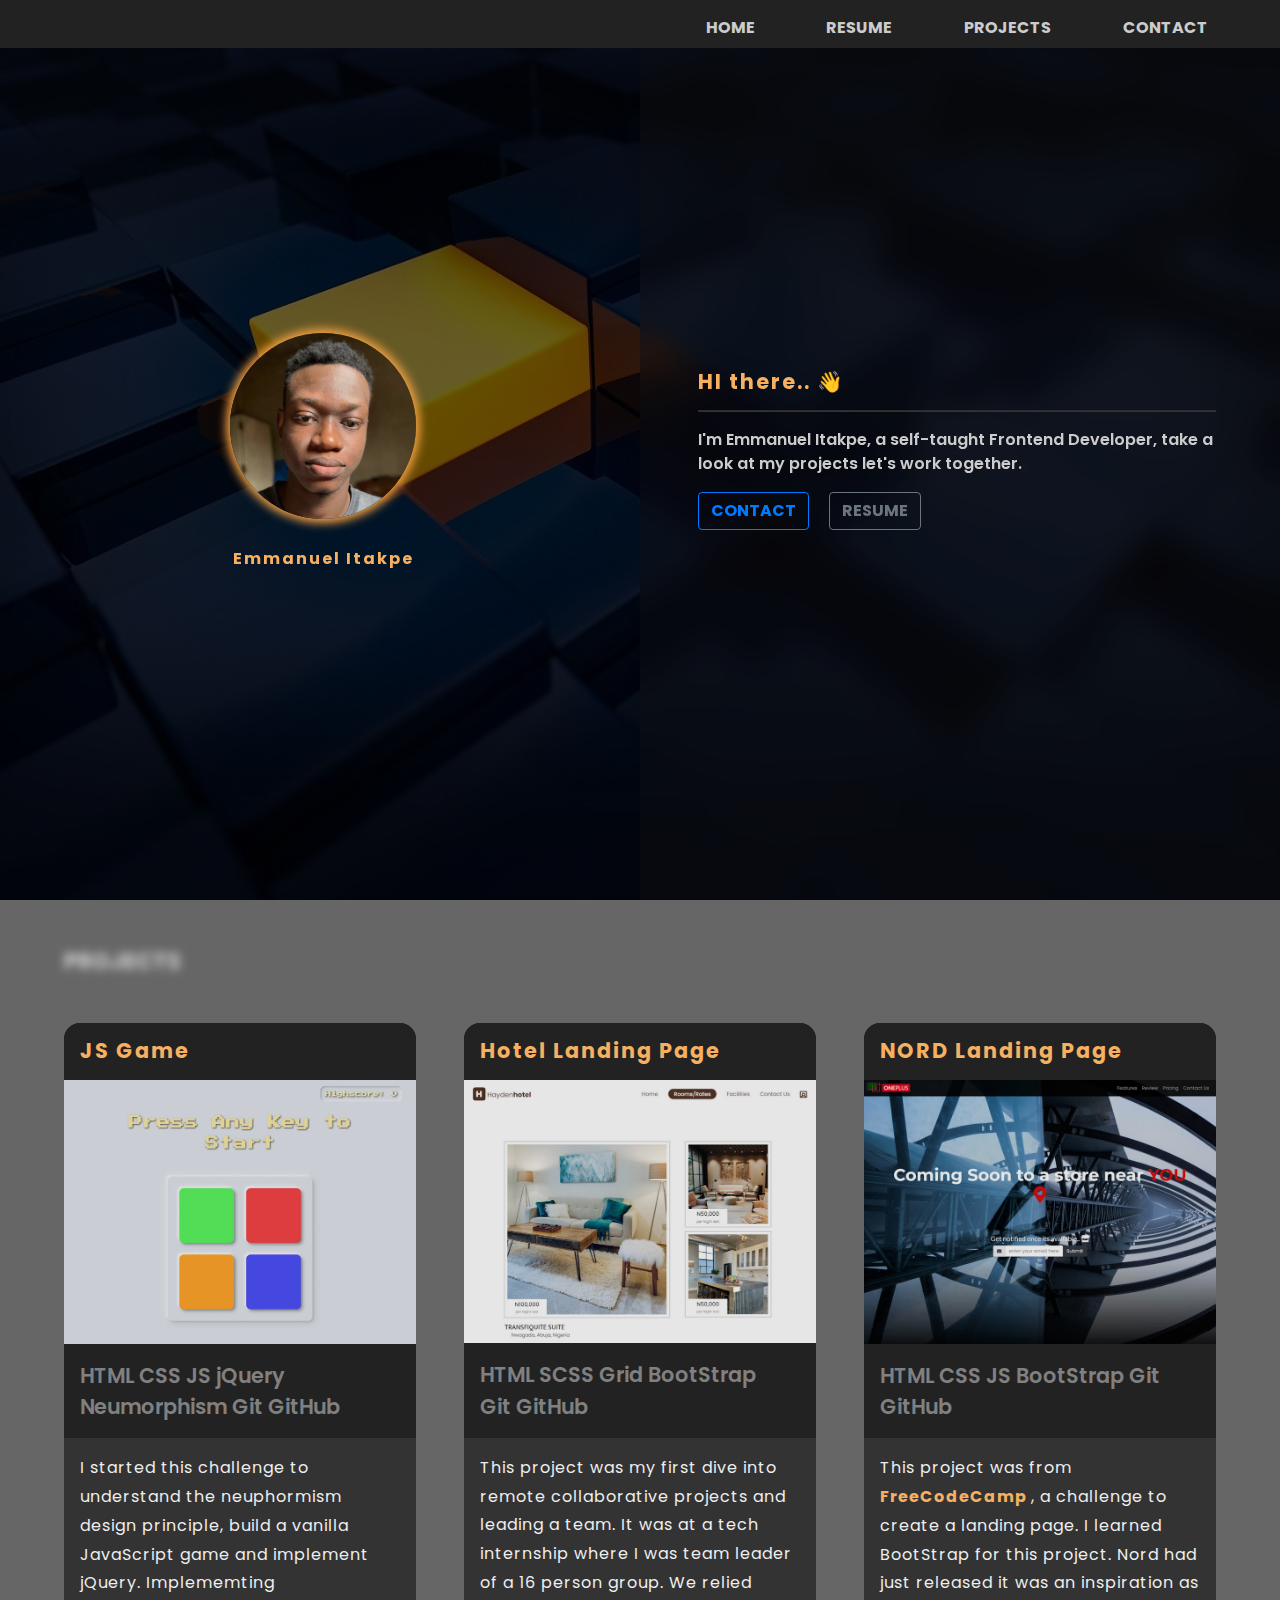
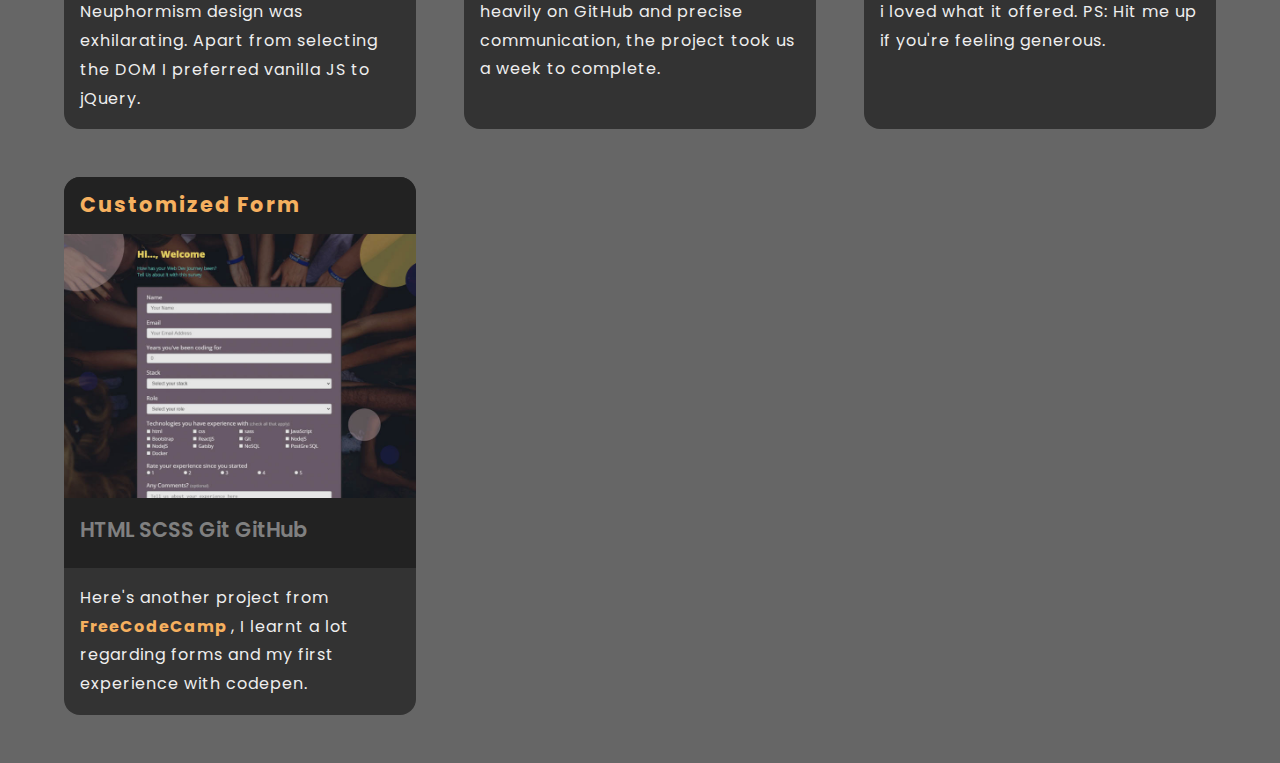
<file: index.html>
<!DOCTYPE html>
<html lang="en">
  <head>
    <meta charset="UTF-8" />
    <meta name="viewport" content="width=device-width, initial-scale=1.0" />
    <link href="https://fonts.googleapis.com/css2?family=Lato:ital,wght@0,100;0,300;0,400;0,700;0,900;1,300;1,400;1,700;1,900&family=Montserrat:ital,wght@0,100;0,200;0,300;0,400;0,500;0,600;0,700;0,800;0,900;1,100;1,200;1,300;1,400;1,500;1,600;1,700;1,800;1,900&family=Open+Sans:ital,wght@0,300;0,400;0,600;0,700;0,800;1,300;1,400;1,600;1,700;1,800&family=Poppins:ital,wght@0,100;0,200;0,300;0,400;0,500;0,600;0,700;0,800;0,900;1,100;1,200;1,300;1,400;1,500;1,600;1,700;1,800;1,900&family=Roboto:ital,wght@0,100;0,300;0,400;0,500;0,700;0,900;1,100;1,300;1,400;1,500;1,700;1,900&display=swap" rel="stylesheet" />

    <!-- Font Awesome -->
    <link rel="stylesheet" href="https://use.fontawesome.com/releases/v5.14.0/css/all.css" integrity="sha384-HzLeBuhoNPvSl5KYnjx0BT+WB0QEEqLprO+NBkkk5gbc67FTaL7XIGa2w1L0Xbgc" crossorigin="anonymous" />
    <!-- BootStrap -->

    <link rel="stylesheet" href="https://stackpath.bootstrapcdn.com/bootstrap/4.5.2/css/bootstrap.min.css" integrity="sha384-JcKb8q3iqJ61gNV9KGb8thSsNjpSL0n8PARn9HuZOnIxN0hoP+VmmDGMN5t9UJ0Z" crossorigin="anonymous" />
    <link rel="stylesheet" href="css/home.css" />

    <title>Single Page Resume</title>
  </head>
  <body id="bg-img" class="dark">
    <div class="header-bg"></div>
    <header id="navigation">
      <div class="myContainer">
        <button class="nav-toggle" aria-label="open navigation">
          <span class="hamburger"></span>
        </button>
        <nav class="nav-element">
          <ul class="nav-list">
            <li class="nav-item">
              <a href="" class="nav-link">Home</a>
            </li>
            <li class="nav-item">
              <a href="" class="nav-link">Resume</a>
            </li>
            <li class="nav-item">
              <a href="" class="nav-link">Projects</a>
            </li>
            <li class="nav-item">
              <a href="" class="nav-link">Contact</a>
            </li>
          </ul>
        </nav>
      </div>
    </header>

    <section id="start" class="myContainer">
      <div class="start-info">
        <div class="profile-left">
          <div class="image-container">
            <div class="profile-image"></div>
            <h3 class="profile-image-name title-1">Emmanuel Itakpe</h3>
          </div>
        </div>
        <div class="profile-info">
          <div>
            <h3 class="profile-info-header title-1">HI there.. 👋</h3>

            <hr />
            <p class="profile-info-text"><span class="tl-text"> I'm Emmanuel Itakpe, a self-taught Frontend Developer, take a look at my projects let's work together. </span></p>

            <a type="button" class="btn btn-outline-primary">CONTACT</a>
            <a type="button" class="btn btn-outline-secondary ml-3">RESUME</a>
          </div>
        </div>
      </div>
    </section>

    <section id="projects">
      <div class="myContainer">
        <h2 class="section-title">
          PROJECTS<span><i class="fas fa-tasks"></i></span>
        </h2>

        <div class="projects-grid">
          <div class="project-item">
            <h4 class="title title-1">JS Game</h4>
            <div class="project-image">
              <img src="/images/projects/jsGame_edited.jpg" alt="" />
            </div>
            <div class="project-info">
              <div class="project-info-stack title">
                <div class="stacksss">HTML CSS JS jQuery Neumorphism Git GitHub</div>
                <div class="links">
                  <a href="https://github.com/Emmanuel-Develops/javascript_simon_game" target="_blank"><i class="fab fa-github icons"></i></a>
                  <a href="https://emmanuel-develops.github.io/javascript_simon_game/" target="_blank"><i class="fas fa-external-link-square-alt icons"></i></a>
                </div>
              </div>
              <div class="project-info-text">I started this challenge to understand the neuphormism design principle, build a vanilla JavaScript game and implement jQuery. Implememting Neuphormism design was exhilarating. Apart from selecting the DOM I preferred vanilla JS to jQuery.</div>
            </div>
          </div>

          <div class="project-item">
            <h4 class="title title-1">Hotel Landing Page</h4>
            <div class="project-image">
              <img src="/images/projects/hotel_edited2.jpg" alt="" />
            </div>
            <div class="project-info">
              <div class="project-info-stack title">
                <div class="stacksss">HTML SCSS Grid BootStrap Git GitHub</div>
                <div class="links">
                  <a href="https://github.com/Emmanuel-Develops/Team-Olympians-FE-Hotel-HNG" target="_blank"><i class="fab fa-github icons"></i></a>
                  <a href="https://emmanuel-develops.github.io/Team-Olympians-FE-Hotel-HNG/dist/index2.html" target="_blank"><i class="fas fa-external-link-square-alt icons"></i></a>
                </div>
              </div>
              <div class="project-info-text">This project was my first dive into remote collaborative projects and leading a team. It was at a tech internship where I was team leader of a 16 person group. We relied heavily on GitHub and precise communication, the project took us a week to complete.</div>
            </div>
          </div>

          <div class="project-item">
            <h4 class="title title-1">NORD Landing Page</h4>
            <div class="project-image">
              <img src="/images/projects/nord_edited.jpg" alt="" />
            </div>
            <div class="project-info">
              <div class="project-info-stack title">
                <div class="stacksss">HTML CSS JS BootStrap Git GitHub</div>
                <div class="links">
                  <a href="https://github.com/Emmanuel-Develops/OnePlusNord-LandingPage-FCC" target="_blank"><i class="fab fa-github icons"></i></a>
                  <a href="https://emmanuel-develops.github.io/OnePlusNord-LandingPage-FCC/" target="_blank"><i class="fas fa-external-link-square-alt icons"></i></a>
                </div>
              </div>
              <div class="project-info-text">
                This project was from <span class="detail"> <a href="#">FreeCodeCamp</a> </span>, a challenge to create a landing page. I learned BootStrap for this project. Nord had just released it was an inspiration as i loved what it offered. PS: Hit me up if you're feeling generous.
              </div>
            </div>
          </div>

          <div class="project-item">
            <h4 class="title title-1">Customized Form</h4>
            <div class="project-image">
              <img src="/images/projects/codepen_edited.jpg" alt="" />
            </div>
            <div class="project-info">
              <div class="project-info-stack title">
                <div class="stacksss">HTML SCSS Git GitHub</div>
                <div class="links">
                  <a href="https://codepen.io/emmanuel-develops/full/xxZzBxE" target="_blank"><i class="fab fa-github icons"></i></a>
                  <a href="https://codepen.io/emmanuel-develops/full/xxZzBxE" target="_blank"><i class="fas fa-external-link-square-alt icons"></i></a>
                </div>
              </div>
              <div class="project-info-text">
                Here's another project from <span class="detail"> <a href="#">FreeCodeCamp</a> </span>, I learnt a lot regarding forms and my first experience with codepen.
              </div>
            </div>
          </div>
        </div>
      </div>
    </section>

    <!-- <footer>copyright</footer> -->
    <script src="https://cdnjs.cloudflare.com/ajax/libs/gsap/3.5.1/gsap.min.js" integrity="sha512-IQLehpLoVS4fNzl7IfH8Iowfm5+RiMGtHykgZJl9AWMgqx0AmJ6cRWcB+GaGVtIsnC4voMfm8f2vwtY+6oPjpQ==" crossorigin="anonymous"></script>
    <script src="./main.js"></script>
  </body>
</html>
</file>
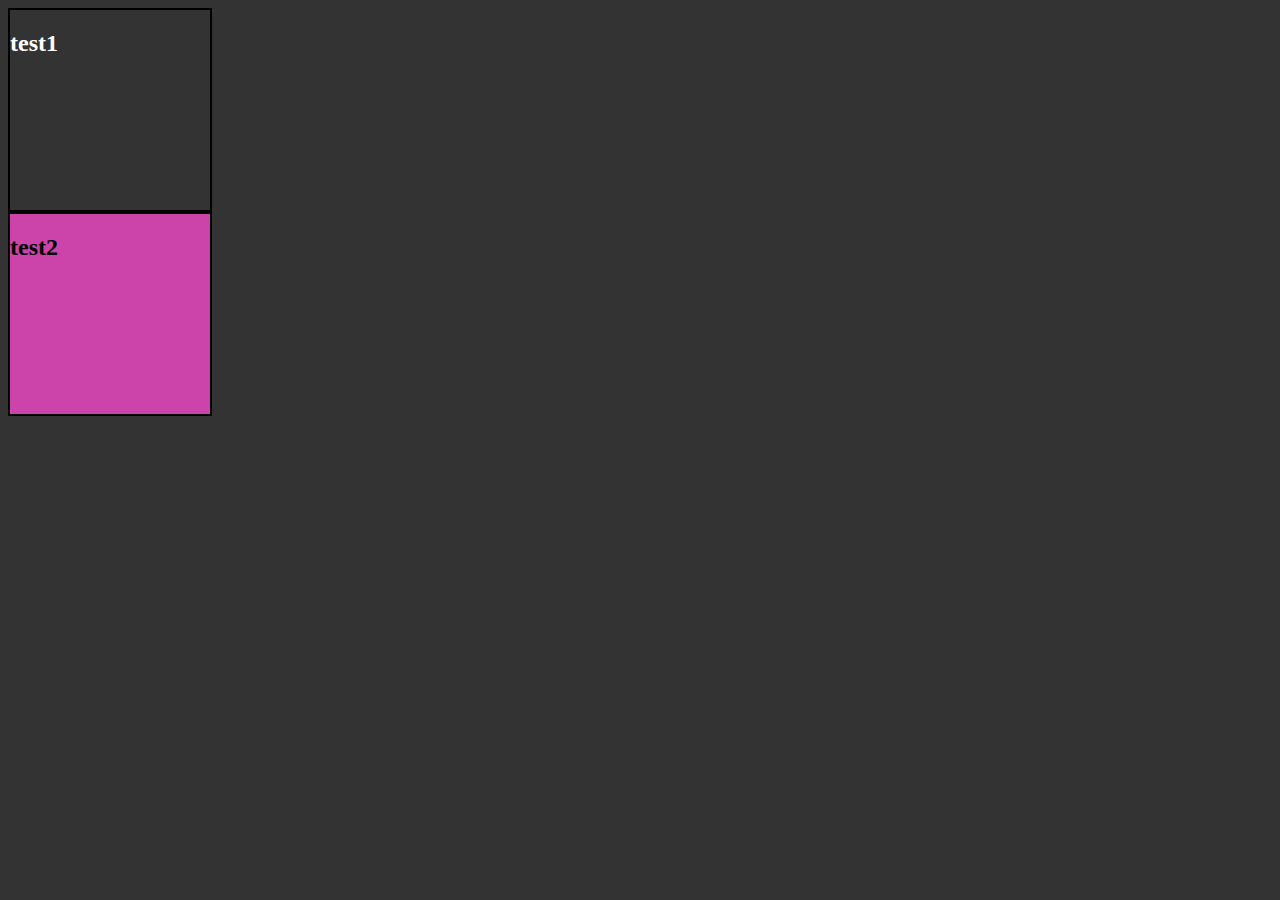
<file: test.html>
<!DOCTYPE html>
<html lang="en">
  <head>
    <meta charset="UTF-8" />
    <meta name="viewport" content="width=device-width, initial-scale=1.0" />
    <title>Document</title>
    <link rel="stylesheet" href="css/test.css" />
  </head>
  <body>
    <div class="test dark">
      <h2>test1</h2>
    </div>
    <div class="test">
      <h2>test2</h2>
    </div>
  </body>
</html>
</file>
<file: css/home.css>
*,
*::before,
*::after {
  margin: 0;
  padding: 0;
  box-sizing: border-box;
  list-style: none;
}

:root {
  --dark-text: #333;
}

img {
  max-width: 100%;
  height: auto;
}

h1,
h2,
h3,
h4,
p {
  margin-top: 0;
}

a {
  text-decoration: none;
}

hr {
  background-color: #333333;
  height: 1px;
}

.dark2 {
  color: #222222;
}

.dark3 {
  color: #333333;
}

.fas {
  margin: 0 0.5em;
}

.dark {
  --dark-overlay: rgba(0, 0, 0, 0.5);
  --light-bg-accent: #eee;
  --light-text: #eee;
  --mid-tone: #757575;
}

.myContainer {
  width: min(90%, 1400px);
  margin: 0 auto;
}

.extra {
  width: 100vw;
  height: 200px;
}

.title-1 {
  font-size: 1.3rem;
  font-weight: 700;
  letter-spacing: 2px;
}

.detail {
  font-weight: 700;
  text-size-adjust: 20px;
}
.detail a {
  color: #f6b05f;
}

.btn {
  font-weight: 700;
}

header#navigation {
  position: fixed;
  width: 100%;
  height: 3rem;
  z-index: 4;
  background-color: #222222;
}

.header-bg {
  position: fixed;
  bottom: 100%;
  width: 50vw;
  height: 100vh;
  right: 0;
  background: rgba(100, 100, 100, 0.85);
  transition: bottom 0.8s ease-out;
  z-index: 3;
}

.nav-toggle {
  background: none;
  border: none;
  display: inline-block;
  margin: 0 0 0 auto;
  width: 3rem;
  height: 3rem;
  cursor: pointer;
  display: flex;
  justify-content: center;
  align-items: center;
  position: relative;
}

.nav-toggle:focus {
  outline: none;
}

.hamburger {
  position: relative;
}

.hamburger,
.hamburger::before,
.hamburger::after {
  display: block;
  width: 30px;
  height: 4px;
  background: var(--light-bg-accent, #333);
  border-radius: 5px;
}

.hamburger::before {
  position: absolute;
  content: "";
  transform: translateY(-8px);
}

.hamburger::after {
  position: absolute;
  content: "";
  transform: translateY(8px);
}

.nav-element {
  visibility: hidden;
  height: 0;
  text-align: right;
  opacity: 0;
  transition: all 0.2s ease-out;
}

.nav-list {
  margin: 0 0 0 auto;
  padding: 0;
}

.nav--visible {
  visibility: visible;
  height: auto;
  opacity: 1;
  transition: opacity 0.8s ease-out 0.8s;
}
.nav--visible .nav-item {
  margin-top: 0.5em;
}

.header-bg--visible {
  bottom: calc(-100vh + 100%);
  backdrop-filter: blur(5px);
  transition: bottom 0.8s ease-out, backdrop-filter 0s linear 0.8s;
}

.nav-item {
  display: block;
  width: auto;
}

.nav-link {
  position: relative;
  display: inline-block;
  width: auto;
  text-decoration: none;
  text-transform: uppercase;
  color: #ccc;
  font-weight: 700;
  padding: 0.5em;
}

.nav-link:active {
  color: #f3a143;
}

.nav-link:hover {
  color: #ccc;
  text-shadow: 0 0 1px rgba(243, 161, 67, 0.2);
  animation: hoverLink 0.8s ease-out forwards;
}
.nav-link:hover::before {
  position: absolute;
  content: "";
  right: 8px;
  bottom: 10%;
  width: calc(100% - 16px);
  height: 2px;
  background: linear-gradient(90deg, #f6b05f 0%, #f6b05f 50%, rgba(0, 0, 0, 0) 50%, rgba(0, 0, 0, 0) 100%);
  background-size: 400% 400%;
  animation: hoverLink 0.8s ease-out forwards;
}

@keyframes hoverLink {
  0% {
    background-position: 100% 100%;
  }
  100% {
    background-position: 0% 0%;
    color: #f6b05f;
  }
}
body {
  margin: 0;
  padding: 0;
  font-family: "poppins", sans-serif;
  color: #eee;
}
body#bg-img {
  min-height: 100vh;
  background: url("/images/background/cubes-2492010_1920.jpg"), rgba(0, 0, 0, 0.6);
  background-size: cover;
  background-position: center center;
  background-attachment: fixed;
  background-blend-mode: overlay;
  overflow-x: hidden;
}

#start {
  height: 100vh;
  overflow-x: hidden;
}

.start-info {
  height: 100%;
  display: flex;
  flex-direction: column;
  text-align: left;
  font-weight: 600;
  color: #f6b05f;
}

.profile-left,
.profile-info {
  position: relative;
  flex: 0 0 50%;
  height: 100%;
  display: flex;
  align-items: center;
  justify-content: center;
}

.image-container {
  width: clamp(30vw, 200px, 300px);
  padding: 2em;
  border-radius: 1em;
}
.image-container .profile-image {
  position: relative;
  margin: 0 auto;
  width: 100%;
  padding-top: 100%;
  border-radius: 50%;
  background: transparent;
  box-shadow: 0 0 10px 4px #f3a143;
  background: url("/images/profile/IMG_smaller.jpg"), rgba(0, 0, 0, 0.1);
  background-blend-mode: multiply;
  background-size: cover;
}
.image-container .profile-image-name {
  font-size: 1rem;
  margin: 2em 0 0;
  line-height: 1;
  text-align: center;
}

.profile-left--start .image-container {
  background-color: rgba(20, 20, 20, 0.3);
  transition-property: background-color, backdrop-filter;
  transition-delay: 2s;
  backdrop-filter: blur(0);
}

.profile-info {
  font-size: 1rem;
}

.tl-text {
  display: inline-block;
}

.profile-info-header {
  text-align: center;
}

.profile-info-text {
  color: #ccc;
  background: transparent;
  overflow-y: hidden;
}

section#projects {
  position: relative;
  padding: 3rem 0;
}
section#projects::before {
  position: absolute;
  content: "";
  height: 100%;
  top: 0;
  left: 0;
  width: 100%;
  backdrop-filter: blur(5px);
  background-size: cover;
  margin: 0 auto;
}

.section-title {
  font-family: "poppins";
  font-weight: 700;
  font-size: 1.4rem;
  color: #ccc;
}

.projects-grid {
  display: grid;
  width: 100%;
  grid-template-columns: repeat(auto-fit, minmax(300px, 1fr));
  grid-gap: 3rem;
  margin-top: 3rem;
}
.projects-grid img {
  filter: brightness(0.9);
}

.project-item {
  border-radius: 1em;
  backdrop-filter: blur(0);
  background-color: #333333;
}
.project-item .project-info {
  border-radius: 1em;
}

.title {
  padding: 1rem;
  margin-bottom: 0;
  background-color: #222222;
  border-radius: 1rem 1rem 0 0;
  color: #f6b05f;
}

.project-info-stack {
  display: flex;
  justify-content: space-between;
}
.project-info-stack.title {
  color: gray;
  font-size: 1.3em;
  font-weight: 600;
  border-radius: 0;
}
.project-info-stack .links {
  flex: 0 0 auto;
}
.project-info-stack .links a {
  margin-left: 15px;
}
.project-info-stack .links .icons {
  font-size: 25px;
  color: #f6b05f;
  margin: 0;
}

.project-info-text {
  letter-spacing: 1px;
  line-height: 1.8;
  padding: 1rem;
}

@media screen and (min-width: 900px) {
  .nav-toggle,
.hamburger,
.header-bg {
    display: none;
  }

  .nav-element {
    visibility: visible;
    padding-left: 5%;
    width: min(50%, 700px);
    margin: 0.5em 0 0 auto;
    height: auto;
    opacity: 1;
  }

  .nav-list {
    display: flex;
    justify-content: space-between;
  }
  .nav-list .nav-item {
    width: auto;
  }

  .start-info {
    flex-direction: row;
    text-align: left;
  }
  .start-info::before {
    content: "";
    position: absolute;
    top: 0;
    right: 0;
    width: 50vw;
    height: 100vh;
    background-color: rgba(20, 20, 20, 0.3);
    backdrop-filter: blur(15px);
    z-index: -1;
  }
  .start-info .profile-left {
    align-items: center;
  }
  .start-info .profile-info {
    padding-left: 5%;
  }
  .start-info .profile-info .profile-info-header {
    text-align: left;
  }
  .start-info .image-container {
    margin-left: -10%;
    width: min(50%, 250px);
  }
  .start-info .image-container .profile-image {
    background: url("/images/profile/IMG_small.jpg"), rgba(0, 0, 0, 0.1);
    background-size: cover;
  }
}

/*# sourceMappingURL=home.css.map */
</file>
<file: css/test.css>
body {
  background: #333;
}

.test {
  position: relative;
  width: 200px;
  height: 200px;
  background-color: var(--dark-bg, #c4a);
  border: 2px solid black;
}

.dark.test {
  --dark-bg: lighten($primary-color, 0.2);
  color: #fff;
}

/*# sourceMappingURL=test.css.map */
</file>
